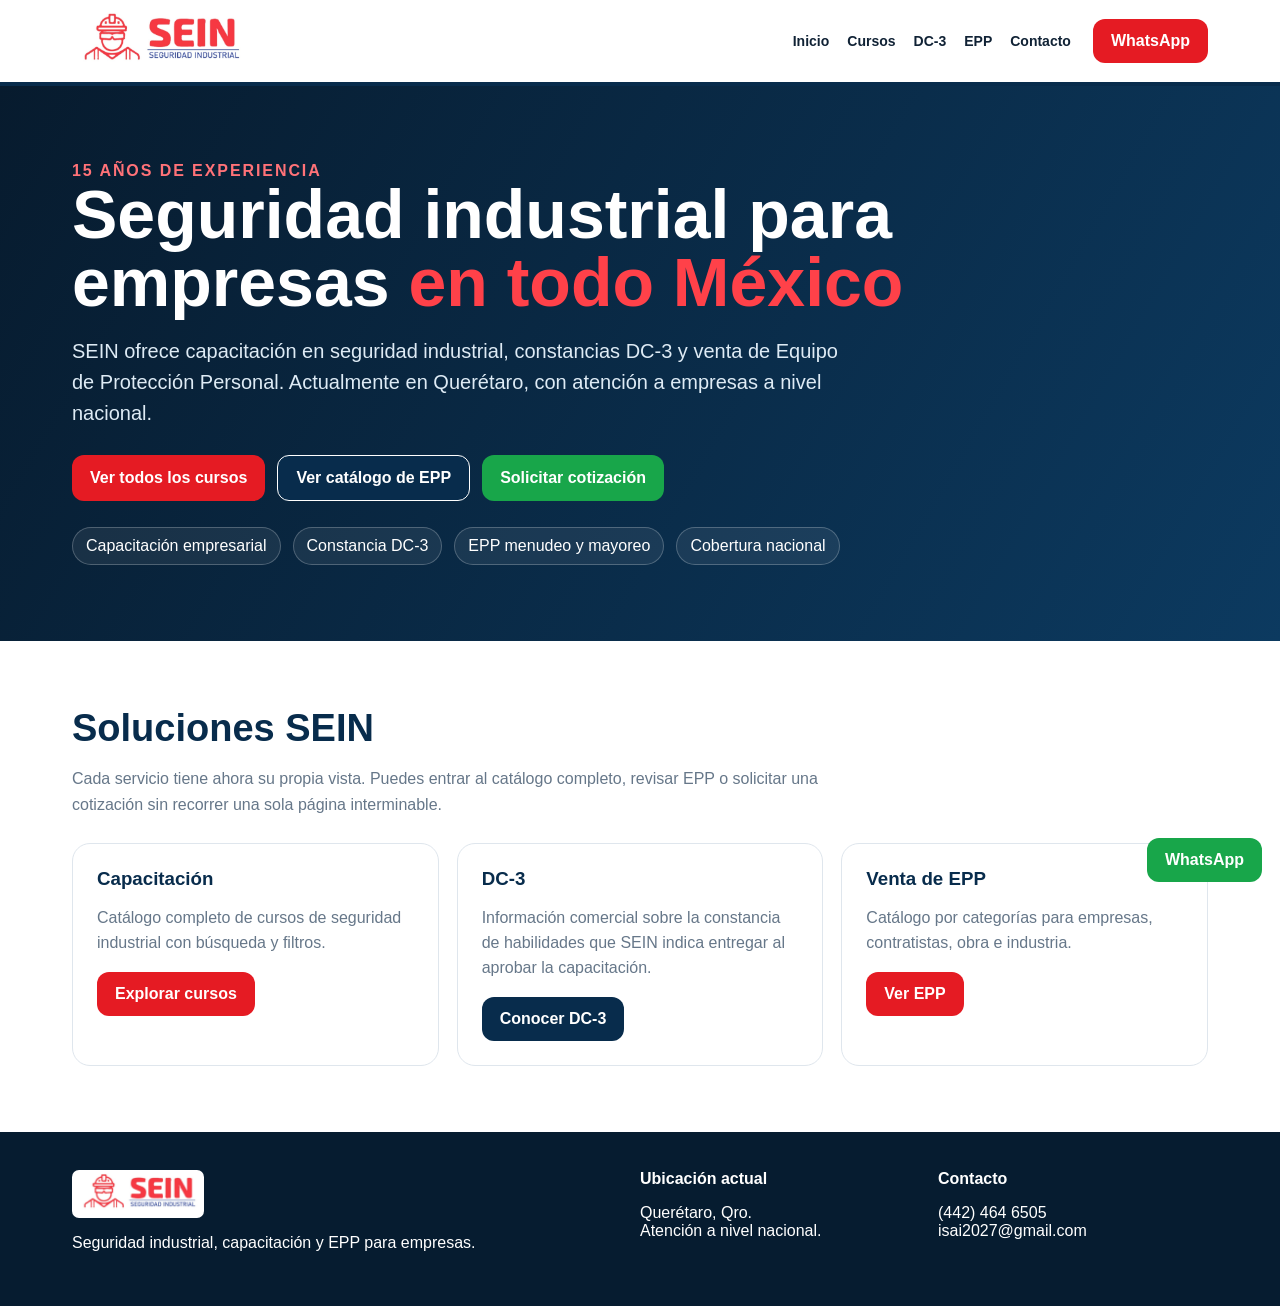
<file: index.html>
<!doctype html><html lang="es"><head><meta charset="utf-8"><meta name="viewport" content="width=device-width,initial-scale=1"><title>SEIN Seguridad Industrial | Inicio</title><meta name="description" content="SEIN Seguridad Industrial en Querétaro con atención nacional."><link rel="stylesheet" href="assets/style.css"></head><body><header class="top"><div class="wrap nav"><a class="brand" href="index.html"><img src="assets/LOGO.jpeg" alt="SEIN Seguridad Industrial"></a><nav class="navlinks"><a href="index.html">Inicio</a><a href="cursos.html">Cursos</a><a href="dc3.html">DC-3</a><a href="epp.html">EPP</a><a href="contacto.html">Contacto</a></nav><a class="btn red" href="https://wa.me/524424646505?text=Hola%20SEIN%2C%20quiero%20una%20cotizaci%C3%B3n" target="_blank" rel="noopener">WhatsApp</a></div></header><main><section class="hero"><div class="wrap"><div style="font-weight:900;letter-spacing:.12em;color:#ff7278">15 AÑOS DE EXPERIENCIA</div><h1>Seguridad industrial para empresas <span>en todo México</span></h1><p>SEIN ofrece capacitación en seguridad industrial, constancias DC-3 y venta de Equipo de Protección Personal. Actualmente en Querétaro, con atención a empresas a nivel nacional.</p><div class="actions"><a class="btn red" href="cursos.html">Ver todos los cursos</a><a class="btn navy" style="border:1px solid #fff" href="epp.html">Ver catálogo de EPP</a><a class="btn green" href="contacto.html">Solicitar cotización</a></div><div class="badges"><span class="badge">Capacitación empresarial</span><span class="badge">Constancia DC-3</span><span class="badge">EPP menudeo y mayoreo</span><span class="badge">Cobertura nacional</span></div></div></section><section class="section"><div class="wrap"><h2>Soluciones SEIN</h2><p class="lead">Cada servicio tiene ahora su propia vista. Puedes entrar al catálogo completo, revisar EPP o solicitar una cotización sin recorrer una sola página interminable.</p><div class="grid3"><article class="card"><h3>Capacitación</h3><p>Catálogo completo de cursos de seguridad industrial con búsqueda y filtros.</p><a class="btn red" href="cursos.html">Explorar cursos</a></article><article class="card"><h3>DC-3</h3><p>Información comercial sobre la constancia de habilidades que SEIN indica entregar al aprobar la capacitación.</p><a class="btn navy" href="dc3.html">Conocer DC-3</a></article><article class="card"><h3>Venta de EPP</h3><p>Catálogo por categorías para empresas, contratistas, obra e industria.</p><a class="btn red" href="epp.html">Ver EPP</a></article></div></div></section></main><footer class="footer"><div class="wrap foot"><div><img class="footer-logo-img" src="assets/LOGO.jpeg" alt="SEIN Seguridad Industrial"><p>Seguridad industrial, capacitación y EPP para empresas.</p></div><div><b>Ubicación actual</b><p>Querétaro, Qro.<br>Atención a nivel nacional.</p></div><div><b>Contacto</b><p>(442) 464 6505<br>isai2027@gmail.com</p></div></div></footer><a class="btn green floating" href="https://wa.me/524424646505?text=Hola%20SEIN%2C%20quiero%20informaci%C3%B3n" target="_blank" rel="noopener">WhatsApp</a></body></html>
</file>
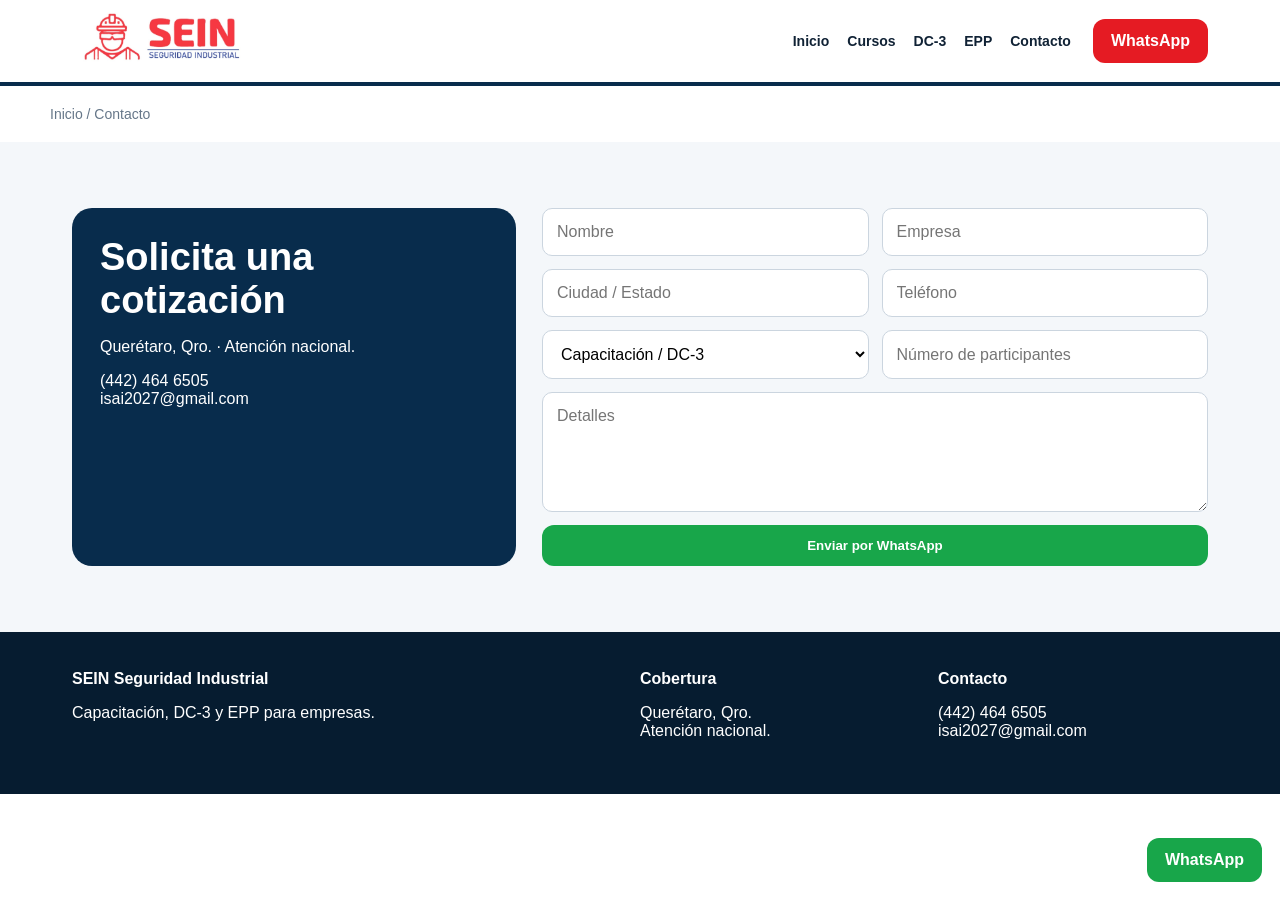
<file: contacto.html>
<!doctype html><html lang="es"><head><meta charset="utf-8"><meta name="viewport" content="width=device-width,initial-scale=1"><title>Cotización | SEIN</title><link rel="stylesheet" href="assets/style.css"></head><body><header class="top"><div class="wrap nav"><a class="brand" href="index.html"><img src="assets/LOGO.jpeg" alt="SEIN Seguridad Industrial"></a><nav class="navlinks"><a href="index.html">Inicio</a><a href="cursos.html">Cursos</a><a href="dc3.html">DC-3</a><a href="epp.html">EPP</a><a href="contacto.html">Contacto</a></nav><a class="btn red" href="https://wa.me/524424646505?text=Hola%20SEIN%2C%20quiero%20una%20cotizaci%C3%B3n">WhatsApp</a></div></header><main><div class="wrap crumb"><a href="index.html">Inicio</a> / Contacto</div><section class="section alt"><div class="wrap quote"><aside class="info"><h2 style="color:#fff">Solicita una cotización</h2><p>Querétaro, Qro. · Atención nacional.</p><p>(442) 464 6505<br>isai2027@gmail.com</p></aside><form id="form" class="form"><input required id="name" placeholder="Nombre"><input required id="company" placeholder="Empresa"><input required id="city" placeholder="Ciudad / Estado"><input required id="phone" placeholder="Teléfono"><select id="service"><option>Capacitación / DC-3</option><option>Equipo de Protección Personal</option><option>Solución integral</option></select><input id="people" placeholder="Número de participantes"><textarea id="details" placeholder="Detalles"></textarea><button class="btn green full">Enviar por WhatsApp</button></form></div></section></main><script>document.querySelector('#form').addEventListener('submit',e=>{e.preventDefault();const g=id=>document.querySelector(id).value.trim();const t='Hola SEIN, quiero una cotización.\n\nNombre: '+g('#name')+'\nEmpresa: '+g('#company')+'\nCiudad: '+g('#city')+'\nTeléfono: '+g('#phone')+'\nServicio: '+g('#service')+'\nParticipantes: '+g('#people')+'\nDetalles: '+g('#details');window.open('https://wa.me/524424646505?text='+encodeURIComponent(t),'_blank')});</script><footer class="footer"><div class="wrap foot"><div><b>SEIN Seguridad Industrial</b><p>Capacitación, DC-3 y EPP para empresas.</p></div><div><b>Cobertura</b><p>Querétaro, Qro.<br>Atención nacional.</p></div><div><b>Contacto</b><p>(442) 464 6505<br>isai2027@gmail.com</p></div></div></footer><a class="btn green floating" href="https://wa.me/524424646505?text=Hola%20SEIN%2C%20quiero%20informaci%C3%B3n">WhatsApp</a></body></html>
</file>
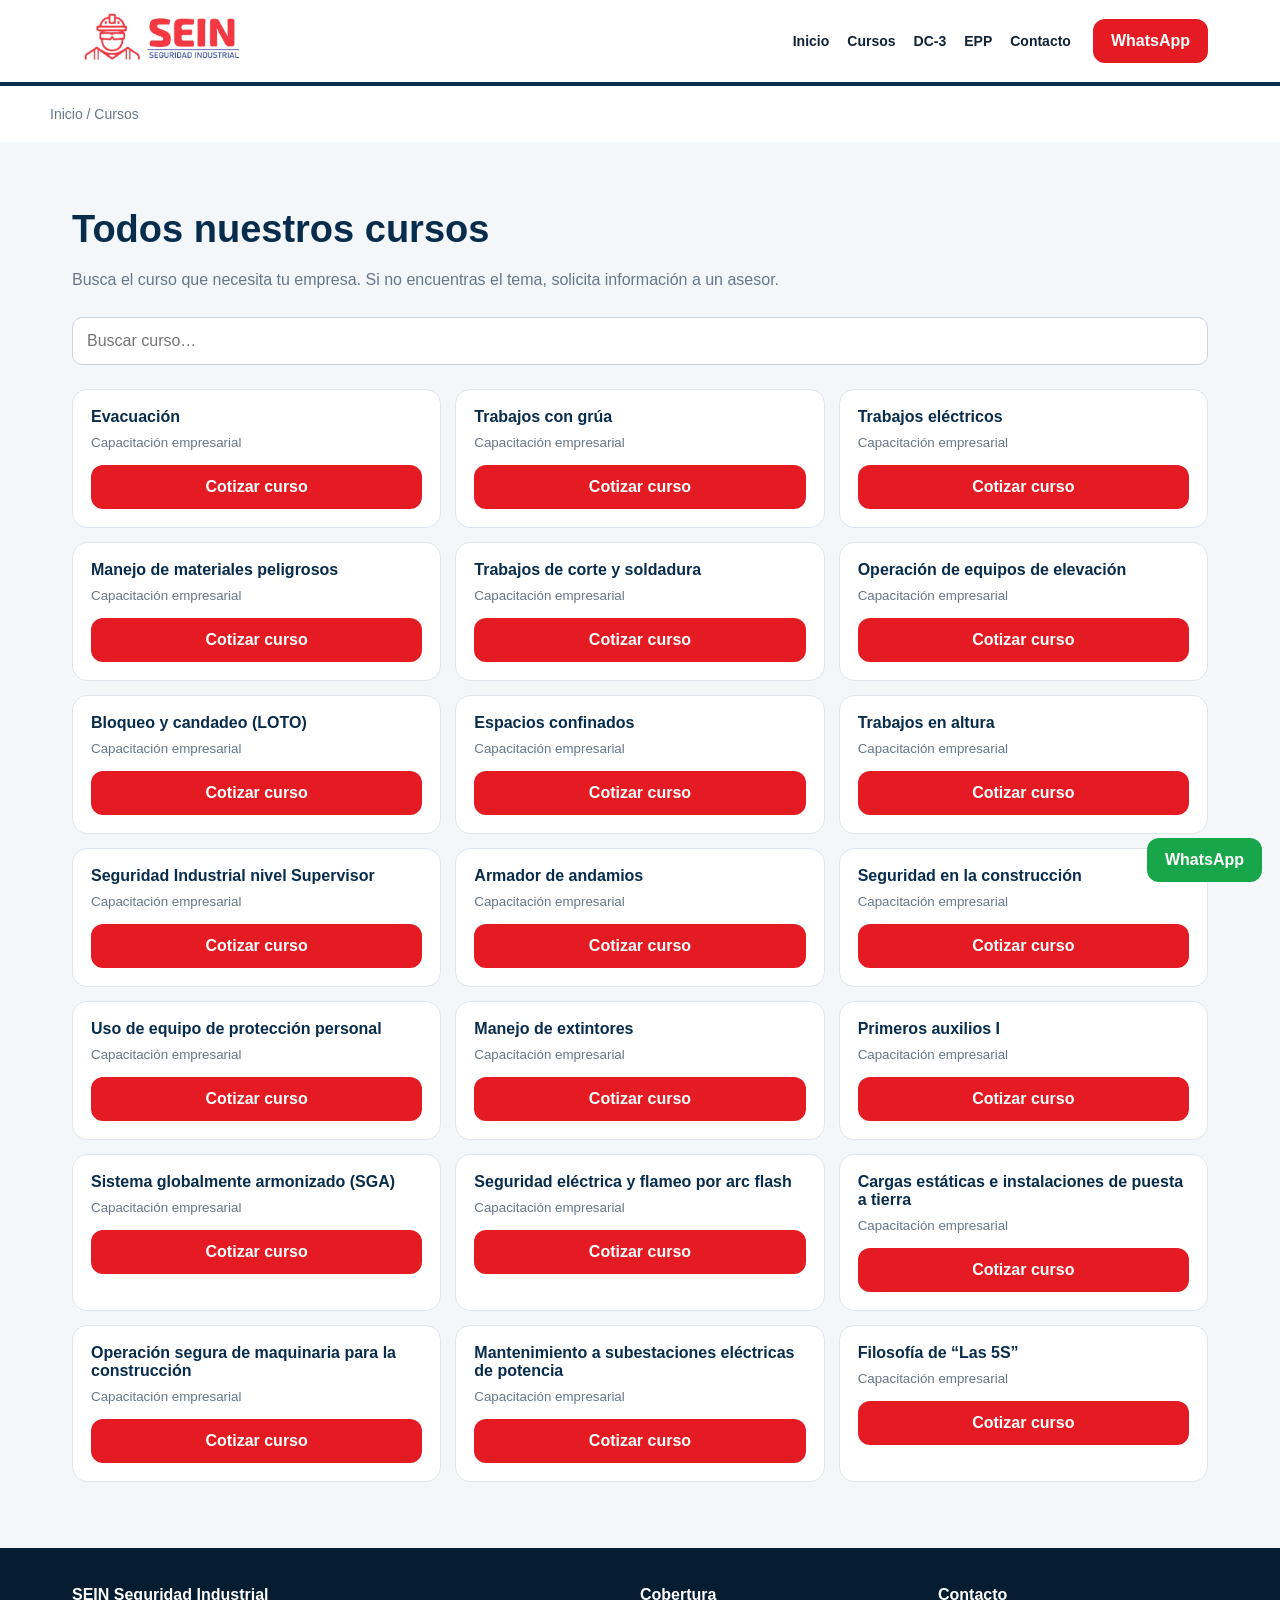
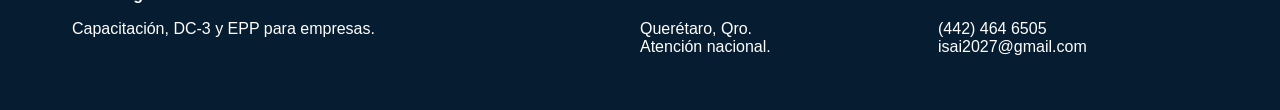
<file: cursos.html>
<!doctype html><html lang="es"><head><meta charset="utf-8"><meta name="viewport" content="width=device-width,initial-scale=1"><title>Cursos | SEIN Seguridad Industrial</title><link rel="stylesheet" href="assets/style.css"></head><body><header class="top"><div class="wrap nav"><a class="brand" href="index.html"><img src="assets/LOGO.jpeg" alt="SEIN Seguridad Industrial"></a><nav class="navlinks"><a href="index.html">Inicio</a><a href="cursos.html">Cursos</a><a href="dc3.html">DC-3</a><a href="epp.html">EPP</a><a href="contacto.html">Contacto</a></nav><a class="btn red" href="https://wa.me/524424646505?text=Hola%20SEIN%2C%20quiero%20una%20cotizaci%C3%B3n">WhatsApp</a></div></header><main><div class="wrap crumb"><a href="index.html">Inicio</a> / Cursos</div><section class="section alt"><div class="wrap"><h2>Todos nuestros cursos</h2><p class="lead">Busca el curso que necesita tu empresa. Si no encuentras el tema, solicita información a un asesor.</p><div class="toolbar"><input id="search" type="search" placeholder="Buscar curso…"></div><div class="coursegrid"><article class="item course" data-name="evacuación"><b>Evacuación</b><small>Capacitación empresarial</small><a class="btn red" href="https://wa.me/524424646505?text=Hola%20SEIN%2C%20quiero%20cotizar%20el%20curso%20de%20Evacuaci%C3%B3n">Cotizar curso</a></article><article class="item course" data-name="trabajos con grúa"><b>Trabajos con grúa</b><small>Capacitación empresarial</small><a class="btn red" href="https://wa.me/524424646505?text=Hola%20SEIN%2C%20quiero%20cotizar%20el%20curso%20de%20Trabajos%20con%20gr%C3%BAa">Cotizar curso</a></article><article class="item course" data-name="trabajos eléctricos"><b>Trabajos eléctricos</b><small>Capacitación empresarial</small><a class="btn red" href="https://wa.me/524424646505?text=Hola%20SEIN%2C%20quiero%20cotizar%20el%20curso%20de%20Trabajos%20el%C3%A9ctricos">Cotizar curso</a></article><article class="item course" data-name="manejo de materiales peligrosos"><b>Manejo de materiales peligrosos</b><small>Capacitación empresarial</small><a class="btn red" href="https://wa.me/524424646505?text=Hola%20SEIN%2C%20quiero%20cotizar%20el%20curso%20de%20Manejo%20de%20materiales%20peligrosos">Cotizar curso</a></article><article class="item course" data-name="trabajos de corte y soldadura"><b>Trabajos de corte y soldadura</b><small>Capacitación empresarial</small><a class="btn red" href="https://wa.me/524424646505?text=Hola%20SEIN%2C%20quiero%20cotizar%20el%20curso%20de%20Trabajos%20de%20corte%20y%20soldadura">Cotizar curso</a></article><article class="item course" data-name="operación de equipos de elevación"><b>Operación de equipos de elevación</b><small>Capacitación empresarial</small><a class="btn red" href="https://wa.me/524424646505?text=Hola%20SEIN%2C%20quiero%20cotizar%20el%20curso%20de%20Operaci%C3%B3n%20de%20equipos%20de%20elevaci%C3%B3n">Cotizar curso</a></article><article class="item course" data-name="bloqueo y candadeo (loto)"><b>Bloqueo y candadeo (LOTO)</b><small>Capacitación empresarial</small><a class="btn red" href="https://wa.me/524424646505?text=Hola%20SEIN%2C%20quiero%20cotizar%20el%20curso%20de%20Bloqueo%20y%20candadeo%20(LOTO)">Cotizar curso</a></article><article class="item course" data-name="espacios confinados"><b>Espacios confinados</b><small>Capacitación empresarial</small><a class="btn red" href="https://wa.me/524424646505?text=Hola%20SEIN%2C%20quiero%20cotizar%20el%20curso%20de%20Espacios%20confinados">Cotizar curso</a></article><article class="item course" data-name="trabajos en altura"><b>Trabajos en altura</b><small>Capacitación empresarial</small><a class="btn red" href="https://wa.me/524424646505?text=Hola%20SEIN%2C%20quiero%20cotizar%20el%20curso%20de%20Trabajos%20en%20altura">Cotizar curso</a></article><article class="item course" data-name="seguridad industrial nivel supervisor"><b>Seguridad Industrial nivel Supervisor</b><small>Capacitación empresarial</small><a class="btn red" href="https://wa.me/524424646505?text=Hola%20SEIN%2C%20quiero%20cotizar%20el%20curso%20de%20Seguridad%20Industrial%20nivel%20Supervisor">Cotizar curso</a></article><article class="item course" data-name="armador de andamios"><b>Armador de andamios</b><small>Capacitación empresarial</small><a class="btn red" href="https://wa.me/524424646505?text=Hola%20SEIN%2C%20quiero%20cotizar%20el%20curso%20de%20Armador%20de%20andamios">Cotizar curso</a></article><article class="item course" data-name="seguridad en la construcción"><b>Seguridad en la construcción</b><small>Capacitación empresarial</small><a class="btn red" href="https://wa.me/524424646505?text=Hola%20SEIN%2C%20quiero%20cotizar%20el%20curso%20de%20Seguridad%20en%20la%20construcci%C3%B3n">Cotizar curso</a></article><article class="item course" data-name="uso de equipo de protección personal"><b>Uso de equipo de protección personal</b><small>Capacitación empresarial</small><a class="btn red" href="https://wa.me/524424646505?text=Hola%20SEIN%2C%20quiero%20cotizar%20el%20curso%20de%20Uso%20de%20equipo%20de%20protecci%C3%B3n%20personal">Cotizar curso</a></article><article class="item course" data-name="manejo de extintores"><b>Manejo de extintores</b><small>Capacitación empresarial</small><a class="btn red" href="https://wa.me/524424646505?text=Hola%20SEIN%2C%20quiero%20cotizar%20el%20curso%20de%20Manejo%20de%20extintores">Cotizar curso</a></article><article class="item course" data-name="primeros auxilios i"><b>Primeros auxilios I</b><small>Capacitación empresarial</small><a class="btn red" href="https://wa.me/524424646505?text=Hola%20SEIN%2C%20quiero%20cotizar%20el%20curso%20de%20Primeros%20auxilios%20I">Cotizar curso</a></article><article class="item course" data-name="sistema globalmente armonizado (sga)"><b>Sistema globalmente armonizado (SGA)</b><small>Capacitación empresarial</small><a class="btn red" href="https://wa.me/524424646505?text=Hola%20SEIN%2C%20quiero%20cotizar%20el%20curso%20de%20Sistema%20globalmente%20armonizado%20(SGA)">Cotizar curso</a></article><article class="item course" data-name="seguridad eléctrica y flameo por arc flash"><b>Seguridad eléctrica y flameo por arc flash</b><small>Capacitación empresarial</small><a class="btn red" href="https://wa.me/524424646505?text=Hola%20SEIN%2C%20quiero%20cotizar%20el%20curso%20de%20Seguridad%20el%C3%A9ctrica%20y%20flameo%20por%20arc%20flash">Cotizar curso</a></article><article class="item course" data-name="cargas estáticas e instalaciones de puesta a tierra"><b>Cargas estáticas e instalaciones de puesta a tierra</b><small>Capacitación empresarial</small><a class="btn red" href="https://wa.me/524424646505?text=Hola%20SEIN%2C%20quiero%20cotizar%20el%20curso%20de%20Cargas%20est%C3%A1ticas%20e%20instalaciones%20de%20puesta%20a%20tierra">Cotizar curso</a></article><article class="item course" data-name="operación segura de maquinaria para la construcción"><b>Operación segura de maquinaria para la construcción</b><small>Capacitación empresarial</small><a class="btn red" href="https://wa.me/524424646505?text=Hola%20SEIN%2C%20quiero%20cotizar%20el%20curso%20de%20Operaci%C3%B3n%20segura%20de%20maquinaria%20para%20la%20construcci%C3%B3n">Cotizar curso</a></article><article class="item course" data-name="mantenimiento a subestaciones eléctricas de potencia"><b>Mantenimiento a subestaciones eléctricas de potencia</b><small>Capacitación empresarial</small><a class="btn red" href="https://wa.me/524424646505?text=Hola%20SEIN%2C%20quiero%20cotizar%20el%20curso%20de%20Mantenimiento%20a%20subestaciones%20el%C3%A9ctricas%20de%20potencia">Cotizar curso</a></article><article class="item course" data-name="filosofía de “las 5s”"><b>Filosofía de “Las 5S”</b><small>Capacitación empresarial</small><a class="btn red" href="https://wa.me/524424646505?text=Hola%20SEIN%2C%20quiero%20cotizar%20el%20curso%20de%20Filosof%C3%ADa%20de%20%E2%80%9CLas%205S%E2%80%9D">Cotizar curso</a></article></div></div></section></main><script>const s=document.querySelector('#search'),c=[...document.querySelectorAll('.course')];s.addEventListener('input',()=>{let q=s.value.toLowerCase().trim();c.forEach(x=>x.style.display=!q||x.dataset.name.includes(q)?'block':'none')});</script><footer class="footer"><div class="wrap foot"><div><b>SEIN Seguridad Industrial</b><p>Capacitación, DC-3 y EPP para empresas.</p></div><div><b>Cobertura</b><p>Querétaro, Qro.<br>Atención nacional.</p></div><div><b>Contacto</b><p>(442) 464 6505<br>isai2027@gmail.com</p></div></div></footer><a class="btn green floating" href="https://wa.me/524424646505?text=Hola%20SEIN%2C%20quiero%20informaci%C3%B3n">WhatsApp</a></body></html>
</file>
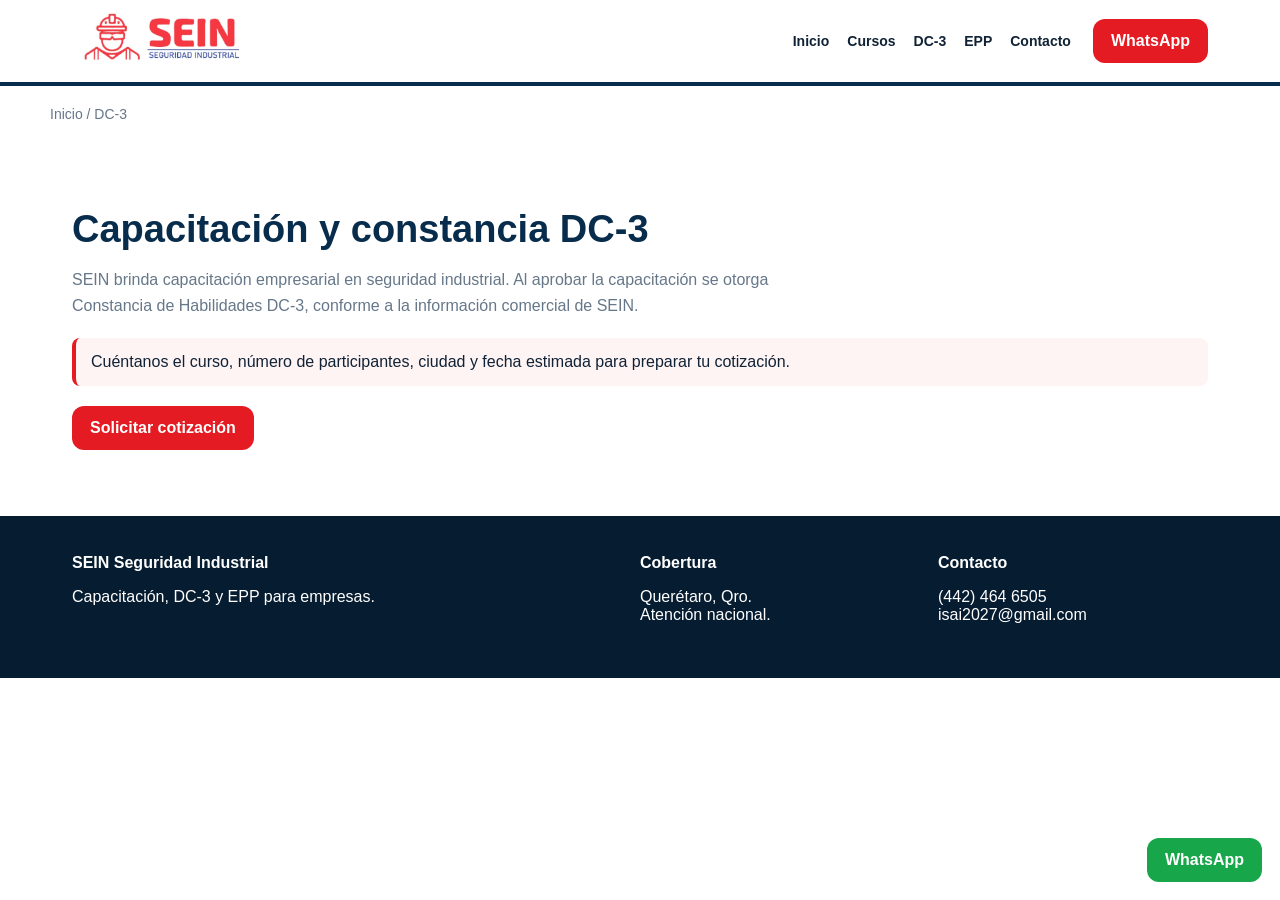
<file: dc3.html>
<!doctype html><html lang="es"><head><meta charset="utf-8"><meta name="viewport" content="width=device-width,initial-scale=1"><title>DC-3 | SEIN Seguridad Industrial</title><link rel="stylesheet" href="assets/style.css"></head><body><header class="top"><div class="wrap nav"><a class="brand" href="index.html"><img src="assets/LOGO.jpeg" alt="SEIN Seguridad Industrial"></a><nav class="navlinks"><a href="index.html">Inicio</a><a href="cursos.html">Cursos</a><a href="dc3.html">DC-3</a><a href="epp.html">EPP</a><a href="contacto.html">Contacto</a></nav><a class="btn red" href="https://wa.me/524424646505?text=Hola%20SEIN%2C%20quiero%20una%20cotizaci%C3%B3n">WhatsApp</a></div></header><main><div class="wrap crumb"><a href="index.html">Inicio</a> / DC-3</div><section class="section"><div class="wrap"><h2>Capacitación y constancia DC-3</h2><p class="lead">SEIN brinda capacitación empresarial en seguridad industrial. Al aprobar la capacitación se otorga Constancia de Habilidades DC-3, conforme a la información comercial de SEIN.</p><div class="notice">Cuéntanos el curso, número de participantes, ciudad y fecha estimada para preparar tu cotización.</div><a class="btn red" href="contacto.html">Solicitar cotización</a></div></section></main><footer class="footer"><div class="wrap foot"><div><b>SEIN Seguridad Industrial</b><p>Capacitación, DC-3 y EPP para empresas.</p></div><div><b>Cobertura</b><p>Querétaro, Qro.<br>Atención nacional.</p></div><div><b>Contacto</b><p>(442) 464 6505<br>isai2027@gmail.com</p></div></div></footer><a class="btn green floating" href="https://wa.me/524424646505?text=Hola%20SEIN%2C%20quiero%20informaci%C3%B3n">WhatsApp</a></body></html>
</file>
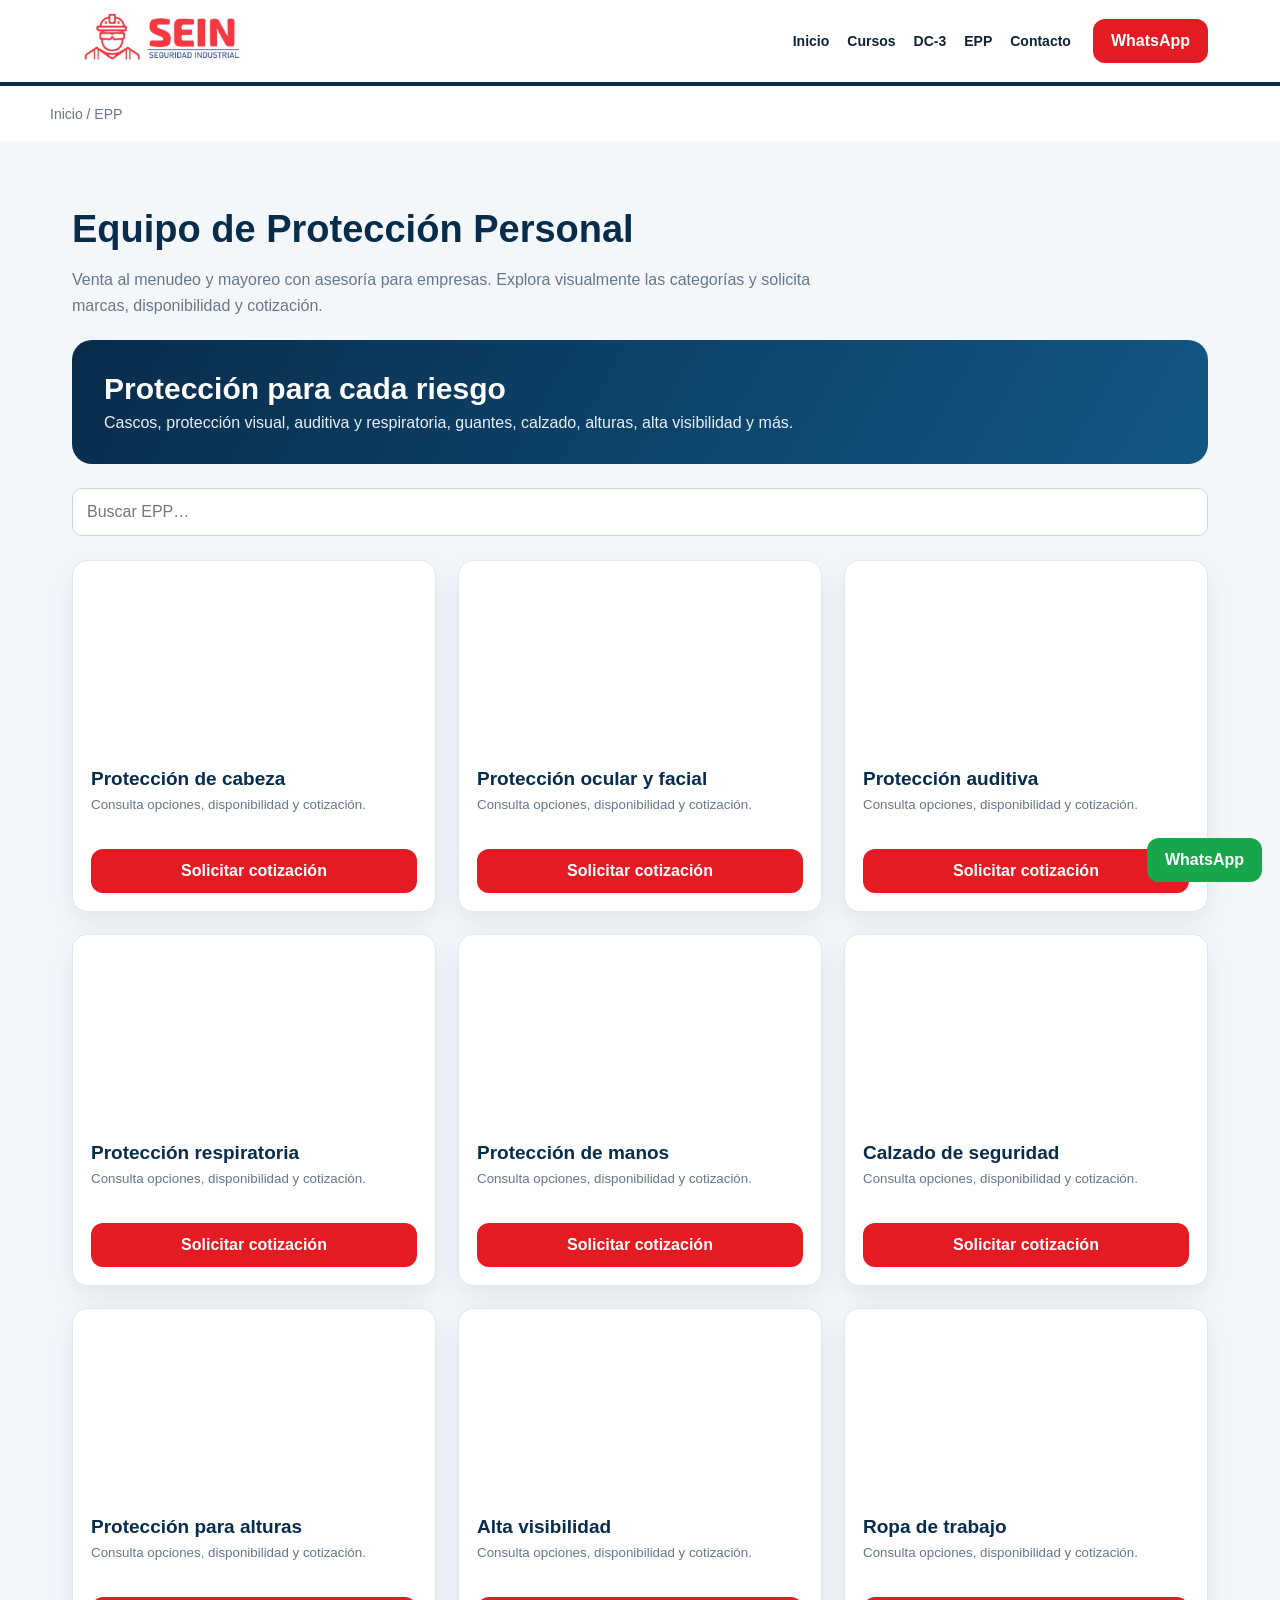
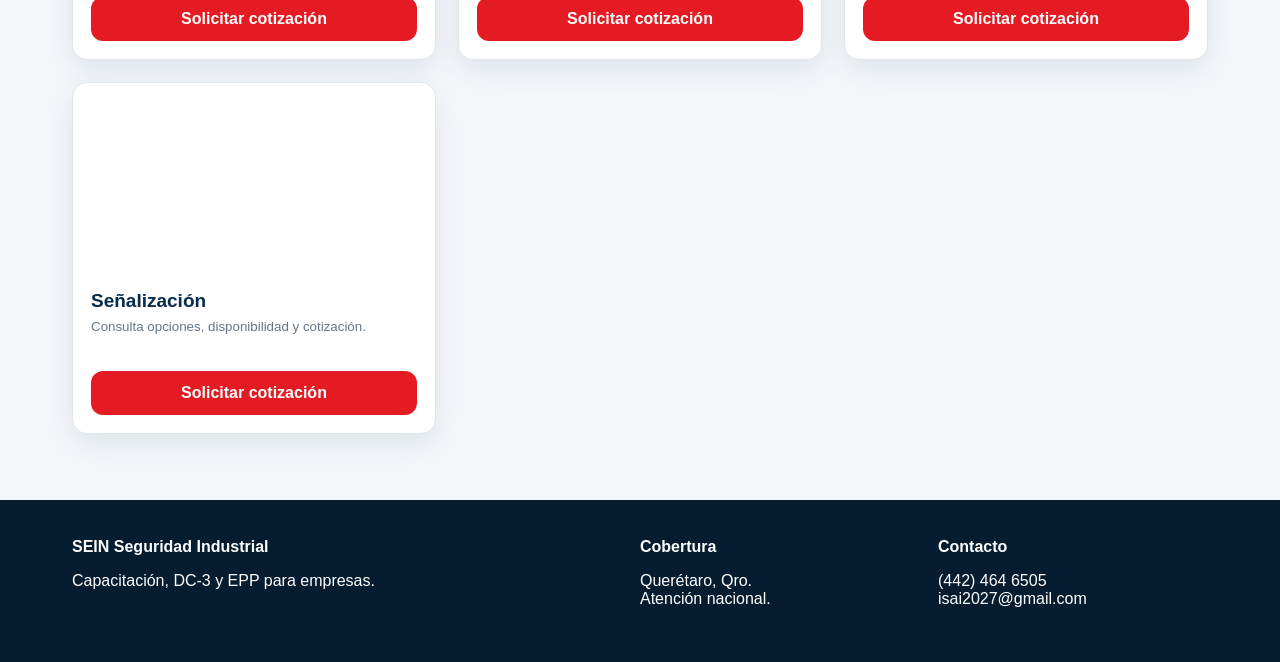
<file: epp.html>
<!doctype html><html lang="es"><head><meta charset="utf-8"><meta name="viewport" content="width=device-width,initial-scale=1"><title>EPP | SEIN Seguridad Industrial</title><link rel="stylesheet" href="assets/style.css"><style>
.eppgrid{grid-template-columns:repeat(3,1fr);gap:22px}.epp-card{padding:0;overflow:hidden;box-shadow:0 10px 28px rgba(8,44,76,.09);transition:.2s transform,.2s box-shadow}.epp-card:hover{transform:translateY(-5px);box-shadow:0 16px 34px rgba(8,44,76,.16)}.epp-photo{height:190px;background-size:cover;background-position:center}.epp-card>b,.epp-card>small{margin-left:18px;margin-right:18px}.epp-card>b{font-size:19px;margin-top:17px}.epp-card>small{display:block;min-height:36px}.epp-card>.btn{width:calc(100% - 36px);margin:16px 18px 18px}.epp-intro{border-radius:20px;overflow:hidden;background:linear-gradient(120deg,#082c4c,#125884);color:#fff;padding:32px;margin:22px 0}.epp-intro h3{font-size:30px;margin:0 0 8px}.epp-intro p{margin:0;color:#e6f0f8}@media(max-width:850px){.eppgrid{grid-template-columns:1fr 1fr}}@media(max-width:560px){.eppgrid{grid-template-columns:1fr}.epp-photo{height:220px}}
</style></head><body><header class="top"><div class="wrap nav"><a class="brand" href="index.html"><img src="assets/LOGO.jpeg" alt="SEIN Seguridad Industrial"></a><nav class="navlinks"><a href="index.html">Inicio</a><a href="cursos.html">Cursos</a><a href="dc3.html">DC-3</a><a href="epp.html">EPP</a><a href="contacto.html">Contacto</a></nav><a class="btn red" href="https://wa.me/524424646505?text=Hola%20SEIN%2C%20quiero%20una%20cotizaci%C3%B3n">WhatsApp</a></div></header><main><div class="wrap crumb"><a href="index.html">Inicio</a> / EPP</div><section class="section alt"><div class="wrap"><h2>Equipo de Protección Personal</h2><p class="lead">Venta al menudeo y mayoreo con asesoría para empresas. Explora visualmente las categorías y solicita marcas, disponibilidad y cotización.</p><div class="epp-intro"><h3>Protección para cada riesgo</h3><p>Cascos, protección visual, auditiva y respiratoria, guantes, calzado, alturas, alta visibilidad y más.</p></div><div class="toolbar"><input id="search" type="search" placeholder="Buscar EPP…"></div><div class="eppgrid"><article class="item epp epp-card" data-name="protección de cabeza"><div class="epp-photo" style="background-image:url('https://images.unsplash.com/photo-1504917595217-d4dc5ebe6122?auto=format&fit=crop&w=900&q=80')"></div><b>Protección de cabeza</b><small>Consulta opciones, disponibilidad y cotización.</small><a class="btn red" href="https://wa.me/524424646505?text=Hola%20SEIN%2C%20quiero%20cotizar%20Protecci%C3%B3n%20de%20cabeza">Solicitar cotización</a></article><article class="item epp epp-card" data-name="protección ocular y facial"><div class="epp-photo" style="background-image:url('https://images.unsplash.com/photo-1581092160562-40aa08e78837?auto=format&fit=crop&w=900&q=80')"></div><b>Protección ocular y facial</b><small>Consulta opciones, disponibilidad y cotización.</small><a class="btn red" href="https://wa.me/524424646505?text=Hola%20SEIN%2C%20quiero%20cotizar%20Protecci%C3%B3n%20ocular%20y%20facial">Solicitar cotización</a></article><article class="item epp epp-card" data-name="protección auditiva"><div class="epp-photo" style="background-image:url('https://images.unsplash.com/photo-1581092918056-0c4c3acd3789?auto=format&fit=crop&w=900&q=80')"></div><b>Protección auditiva</b><small>Consulta opciones, disponibilidad y cotización.</small><a class="btn red" href="https://wa.me/524424646505?text=Hola%20SEIN%2C%20quiero%20cotizar%20Protecci%C3%B3n%20auditiva">Solicitar cotización</a></article><article class="item epp epp-card" data-name="protección respiratoria"><div class="epp-photo" style="background-image:url('https://images.unsplash.com/photo-1584634731339-252c581abfc5?auto=format&fit=crop&w=900&q=80')"></div><b>Protección respiratoria</b><small>Consulta opciones, disponibilidad y cotización.</small><a class="btn red" href="https://wa.me/524424646505?text=Hola%20SEIN%2C%20quiero%20cotizar%20Protecci%C3%B3n%20respiratoria">Solicitar cotización</a></article><article class="item epp epp-card" data-name="protección de manos"><div class="epp-photo" style="background-image:url('https://images.unsplash.com/photo-1586864387967-d02ef85d93e8?auto=format&fit=crop&w=900&q=80')"></div><b>Protección de manos</b><small>Consulta opciones, disponibilidad y cotización.</small><a class="btn red" href="https://wa.me/524424646505?text=Hola%20SEIN%2C%20quiero%20cotizar%20Protecci%C3%B3n%20de%20manos">Solicitar cotización</a></article><article class="item epp epp-card" data-name="calzado de seguridad"><div class="epp-photo" style="background-image:url('https://images.unsplash.com/photo-1542291026-7eec264c27ff?auto=format&fit=crop&w=900&q=80')"></div><b>Calzado de seguridad</b><small>Consulta opciones, disponibilidad y cotización.</small><a class="btn red" href="https://wa.me/524424646505?text=Hola%20SEIN%2C%20quiero%20cotizar%20Calzado%20de%20seguridad">Solicitar cotización</a></article><article class="item epp epp-card" data-name="protección para alturas"><div class="epp-photo" style="background-image:url('https://images.unsplash.com/photo-1504917595217-d4dc5ebe6122?auto=format&fit=crop&w=900&q=80')"></div><b>Protección para alturas</b><small>Consulta opciones, disponibilidad y cotización.</small><a class="btn red" href="https://wa.me/524424646505?text=Hola%20SEIN%2C%20quiero%20cotizar%20Protecci%C3%B3n%20para%20alturas">Solicitar cotización</a></article><article class="item epp epp-card" data-name="alta visibilidad"><div class="epp-photo" style="background-image:url('https://images.unsplash.com/photo-1504307651254-35680f356dfd?auto=format&fit=crop&w=900&q=80')"></div><b>Alta visibilidad</b><small>Consulta opciones, disponibilidad y cotización.</small><a class="btn red" href="https://wa.me/524424646505?text=Hola%20SEIN%2C%20quiero%20cotizar%20Alta%20visibilidad">Solicitar cotización</a></article><article class="item epp epp-card" data-name="ropa de trabajo"><div class="epp-photo" style="background-image:url('https://images.unsplash.com/photo-1504307651254-35680f356dfd?auto=format&fit=crop&w=900&q=80')"></div><b>Ropa de trabajo</b><small>Consulta opciones, disponibilidad y cotización.</small><a class="btn red" href="https://wa.me/524424646505?text=Hola%20SEIN%2C%20quiero%20cotizar%20Ropa%20de%20trabajo">Solicitar cotización</a></article><article class="item epp epp-card" data-name="señalización"><div class="epp-photo" style="background-image:url('https://images.unsplash.com/photo-1503387762-592deb58ef4e?auto=format&fit=crop&w=900&q=80')"></div><b>Señalización</b><small>Consulta opciones, disponibilidad y cotización.</small><a class="btn red" href="https://wa.me/524424646505?text=Hola%20SEIN%2C%20quiero%20cotizar%20Se%C3%B1alizaci%C3%B3n">Solicitar cotización</a></article></div></div></section></main><script>const s=document.querySelector('#search'),c=[...document.querySelectorAll('.epp')];s.addEventListener('input',()=>{let q=s.value.toLowerCase().trim();c.forEach(x=>x.style.display=!q||x.dataset.name.includes(q)?'block':'none')});</script><footer class="footer"><div class="wrap foot"><div><b>SEIN Seguridad Industrial</b><p>Capacitación, DC-3 y EPP para empresas.</p></div><div><b>Cobertura</b><p>Querétaro, Qro.<br>Atención nacional.</p></div><div><b>Contacto</b><p>(442) 464 6505<br>isai2027@gmail.com</p></div></div></footer><a class="btn green floating" href="https://wa.me/524424646505?text=Hola%20SEIN%2C%20quiero%20informaci%C3%B3n">WhatsApp</a></body></html>
</file>
<file: assets/style.css>
:root{--r:#e51b23;--n:#082c4c;--ink:#102235;--mut:#667789;--bg:#f4f7fa;--g:#18a64a}*{box-sizing:border-box}html{scroll-behavior:smooth}body{margin:0;font-family:Arial,Helvetica,sans-serif;color:var(--ink);background:#fff}a{text-decoration:none;color:inherit}.wrap{max-width:1180px;margin:auto;padding:0 22px}.top{position:sticky;top:0;z-index:30;background:#fff;border-bottom:4px solid var(--n)}.nav{min-height:82px;display:flex;align-items:center;gap:22px}.brand{display:flex;align-items:center;margin-right:auto;min-width:0}.brand img{display:block;width:auto;height:54px;max-width:260px;object-fit:contain}.navlinks{display:flex;gap:18px;align-items:center;font-weight:700;font-size:14px}.navlinks a:hover{color:var(--r)}.btn{display:inline-flex;align-items:center;justify-content:center;border:0;border-radius:12px;padding:13px 18px;font-weight:800;cursor:pointer}.red{background:var(--r);color:#fff}.navy{background:var(--n);color:#fff}.green{background:var(--g);color:#fff}.hero{background:linear-gradient(120deg,#071b2e,#0c3a60);color:#fff;padding:76px 0}.hero h1{font-size:clamp(38px,6vw,68px);line-height:1;margin:0 0 18px;max-width:900px}.hero h1 span{color:#ff4149}.hero p{font-size:20px;line-height:1.55;max-width:780px;color:#deebf5}.actions{display:flex;gap:12px;flex-wrap:wrap;margin-top:26px}.badges{display:flex;gap:12px;flex-wrap:wrap;margin-top:26px}.badge{border:1px solid #ffffff3b;border-radius:999px;padding:9px 13px;background:#ffffff12}.section{padding:66px 0}.alt{background:var(--bg)}h2{font-size:38px;color:var(--n);margin:0 0 12px}.lead{color:var(--mut);max-width:760px;line-height:1.6}.grid3{display:grid;grid-template-columns:repeat(3,1fr);gap:18px;margin-top:26px}.card{border:1px solid #dfe6ed;border-radius:18px;padding:24px;background:#fff}.card h3{margin:0 0 10px;color:var(--n)}.card p{color:var(--mut);line-height:1.55}.toolbar{display:flex;gap:12px;flex-wrap:wrap;margin:24px 0}.toolbar input,.toolbar select,.form input,.form select,.form textarea{padding:14px;border:1px solid #cbd5df;border-radius:10px;background:#fff;font:inherit}.toolbar input{min-width:280px;flex:1}.coursegrid,.eppgrid{display:grid;grid-template-columns:repeat(3,1fr);gap:14px}.item{border:1px solid #dfe6ed;border-radius:15px;padding:18px;background:#fff}.item b{display:block;color:var(--n);margin-bottom:7px}.item small{color:var(--mut)}.item .btn{margin-top:14px;width:100%}.quote{display:grid;grid-template-columns:.8fr 1.2fr;gap:26px}.info{background:var(--n);color:#fff;border-radius:20px;padding:28px}.form{display:grid;grid-template-columns:1fr 1fr;gap:13px}.form textarea{grid-column:1/-1;min-height:120px}.form .full{grid-column:1/-1}.footer{background:#061c30;color:#fff;padding:38px 0}.foot{display:grid;grid-template-columns:2fr 1fr 1fr;gap:28px}.foot img{height:48px;width:auto;background:#fff;border-radius:7px;padding:3px}.crumb{padding:20px 0;color:var(--mut);font-size:14px}.notice{background:#fff4f4;border-left:4px solid var(--r);padding:15px;border-radius:8px;margin:20px 0}.floating{position:fixed;right:18px;bottom:18px;z-index:25}.empty{display:none;padding:24px;text-align:center;color:var(--mut)}@media(max-width:850px){.nav{flex-wrap:wrap;padding:10px 0}.brand img{height:46px;max-width:210px}.navlinks{order:3;width:100%;overflow:auto;padding-bottom:8px}.grid3,.coursegrid,.eppgrid,.quote,.foot{grid-template-columns:1fr}.form{grid-template-columns:1fr}.form textarea,.form .full{grid-column:auto}.hero{padding:54px 0}.nav>.btn{padding:10px 12px;font-size:13px}}@media(max-width:420px){.brand img{height:40px;max-width:185px}.wrap{padding:0 16px}.hero h1{font-size:38px}h2{font-size:31px}.toolbar input{min-width:0;width:100%}}
.sein-logo-text{width:235px;line-height:1}.sein-mark{font-weight:900;font-size:38px;letter-spacing:1px;color:#e51b23}.sein-rule{height:3px;background:#17689b;margin:4px 0 5px}.sein-sub{font-size:12px;font-weight:800;letter-spacing:2.2px;color:#17689b;white-space:nowrap}.footer-logo{background:#fff;border-radius:8px;padding:8px 12px;width:230px}.footer-logo .sein-mark{font-size:34px}@media(max-width:500px){.sein-logo-text{width:185px}.sein-mark{font-size:31px}.sein-sub{font-size:9px;letter-spacing:1.7px}}

/* Logotipo oficial SEIN */
.brand img{display:block;width:auto;height:58px;max-width:285px;object-fit:contain;object-position:left center}
.footer-logo-img{display:block;width:auto;height:58px;max-width:280px;object-fit:contain;background:#fff;border-radius:8px;padding:3px}
@media(max-width:600px){.brand img{height:46px;max-width:220px}.footer-logo-img{height:50px;max-width:230px}}
</file>
